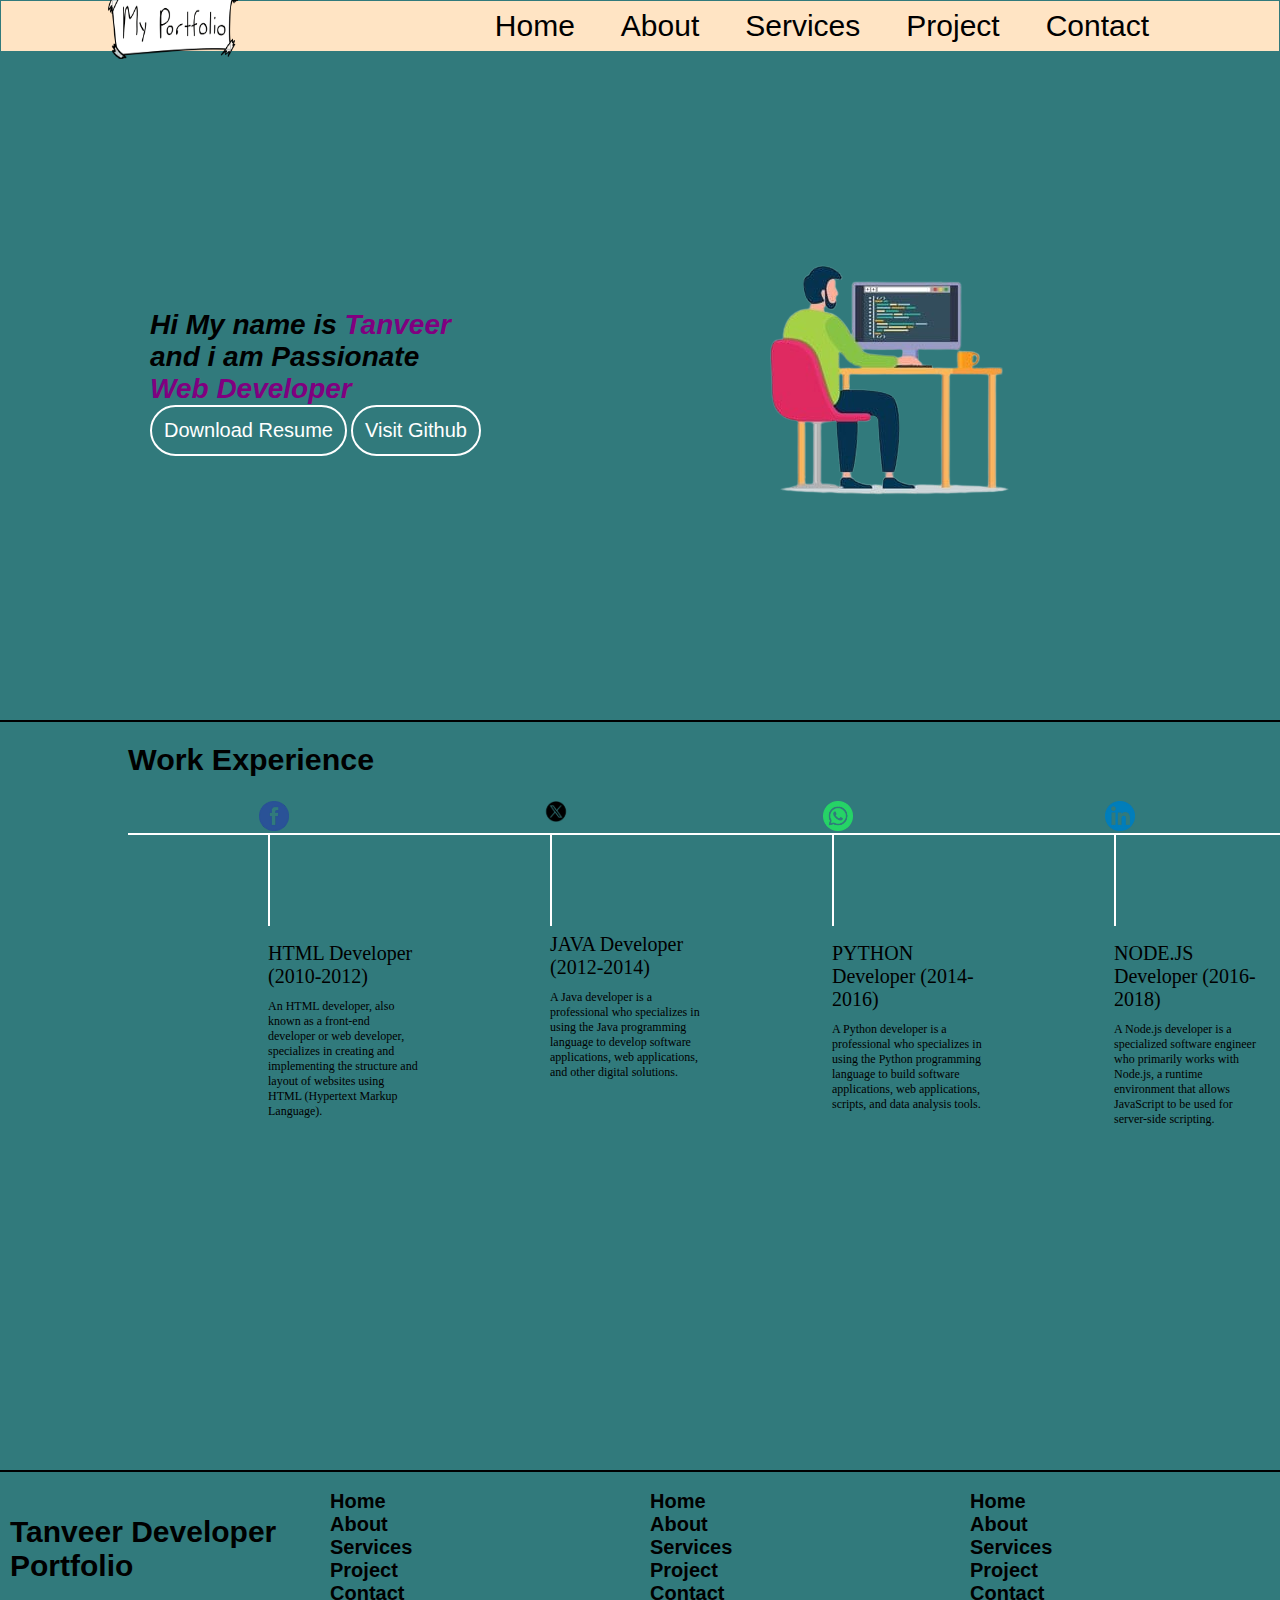
<file: index.html>
<!DOCTYPE html>
<html>
<head>
    <link rel="stylesheet" href="style.css">
    <title>My Portfolio</title>
</head>
<body>
    <header>
    <nav class="nav-bar">
        <div class="logo">
            <img src="images/my portfolio.png" alt="" srcset="" height="70px" width="130px">
        </div>
       <div class="">
        <ul>
            <li><a href="index.html" title="Home">Home</a></li>
            <li><a href="about.html" title="About">About</a></li>
            <li><a href="services.html" title="Services">Services</a></li>
            <li><a href="project.html" title="Project">Project</a></li>
            <li><a href="contact.html" title="Contact">Contact</a></li>
        </ul>
       </div>
    </nav>
    </header>
    <main>
        <section class="firstSection">
            <div class="leftSection"> 
                 <b id="style">Hi My name is <span class="color">Tanveer</span><br> and i am Passionate <br> <span class="color">Web Developer</span></b>
                 <div class="buttons">
                    <button class="btn">Download Resume</button>
                    <button class="btn">Visit Github</button>
                 </div>
                </div>
            <div class="rightSection">
                <img src="images/bg.png" alt="">
                </div>
        </section>
    </main>

    
<hr color="black">
    <section class="secondSection">
        <h1 style="font-family: 'Lucida Sans', 'Lucida Sans Regular', 'Lucida Grande', 'Lucida Sans Unicode', Geneva, Verdana, sans-serif;">Work Experience</h1>

        <div class="box">
            <div class="vertical">
                <img class="image-top" src="images/facebook.png" alt="">
                <div class="vertical-title">
                    HTML Developer (2010-2012)
                </div>
                <div class="vertical-desc">
                    An HTML developer, also known as a front-end developer or web developer, specializes in creating and implementing the structure and layout of websites using HTML (Hypertext Markup Language). 
                </div>
            </div>
            <div class="vertical">
                <img class="image-top" src="images/x.png" alt="">
                <div class="vertical-title">
                    JAVA Developer (2012-2014)
                </div>
                <div class="vertical-desc">
                    
                A Java developer is a professional who specializes in using the Java programming language to develop software applications, web applications, and other digital solutions. 
                </div>
            </div>
            <div class="vertical">
                <img class="image-top" src="images/whatsapp.png" alt="">
                <div class="vertical-title">
                    PYTHON Developer (2014-2016)
                </div>
                <div class="vertical-desc">
                    
                A Python developer is a professional who specializes in using the Python programming language to build software applications, web applications, scripts, and data analysis tools.
                </div>
            </div>
            <div class="vertical">
                <img class="image-top" src="images/linkedin.png" alt="">
                <div class="vertical-title">
                    NODE.JS Developer (2016-2018)
                </div>
                <div class="vertical-desc">
                    
                A Node.js developer is a specialized software engineer who primarily works with Node.js, a runtime environment that allows JavaScript to be used for server-side scripting.
                </div>
                
            </div>
        </div>
    </section>
<hr color="black">
    <footer>
        

<div class="row">
  <div class="column">
    <h2 style="font-family: 'Lucida Sans', 'Lucida Sans Regular', 'Lucida Grande', 'Lucida Sans Unicode', Geneva, Verdana, sans-serif;">Tanveer Developer <br> Portfolio</h2>
    
  </div>
  <div class="column">
    <b><a href="index.html">Home</a></b><br>
    <b><a href="about.html">About</a></b><br>
    <b><a href="services.html">Services</a></b><br>
    <b><a href="project.html">Project</a></b><br>
    <b><a href="contact.html">Contact</a></b>
  </div>
  <div class="column">
    <b><a href="index.html">Home</a></b><br>
    <b><a href="about.html">About</a></b><br>
    <b><a href="services.html">Services</a></b><br>
    <b><a href="project.html">Project</a></b><br>
    <b><a href="contact.html">Contact</a></b>
  </div>
  <div class="column">
    <b><a href="index.html">Home</a></b><br>
    <b><a href="about.html">About</a></b><br>
    <b><a href="services.html">Services</a></b><br>
    <b><a href="project.html">Project</a></b><br>
    <b><a href="contact.html">Contact</a></b>
  </div>
</div><br><br><br>
<center><b style="font-size: 1.0pc;">Copyright&#169; 2024 tanveerportfolio.com | All right reserved</b></center>
    </footer>
</body>
</html>
</file>
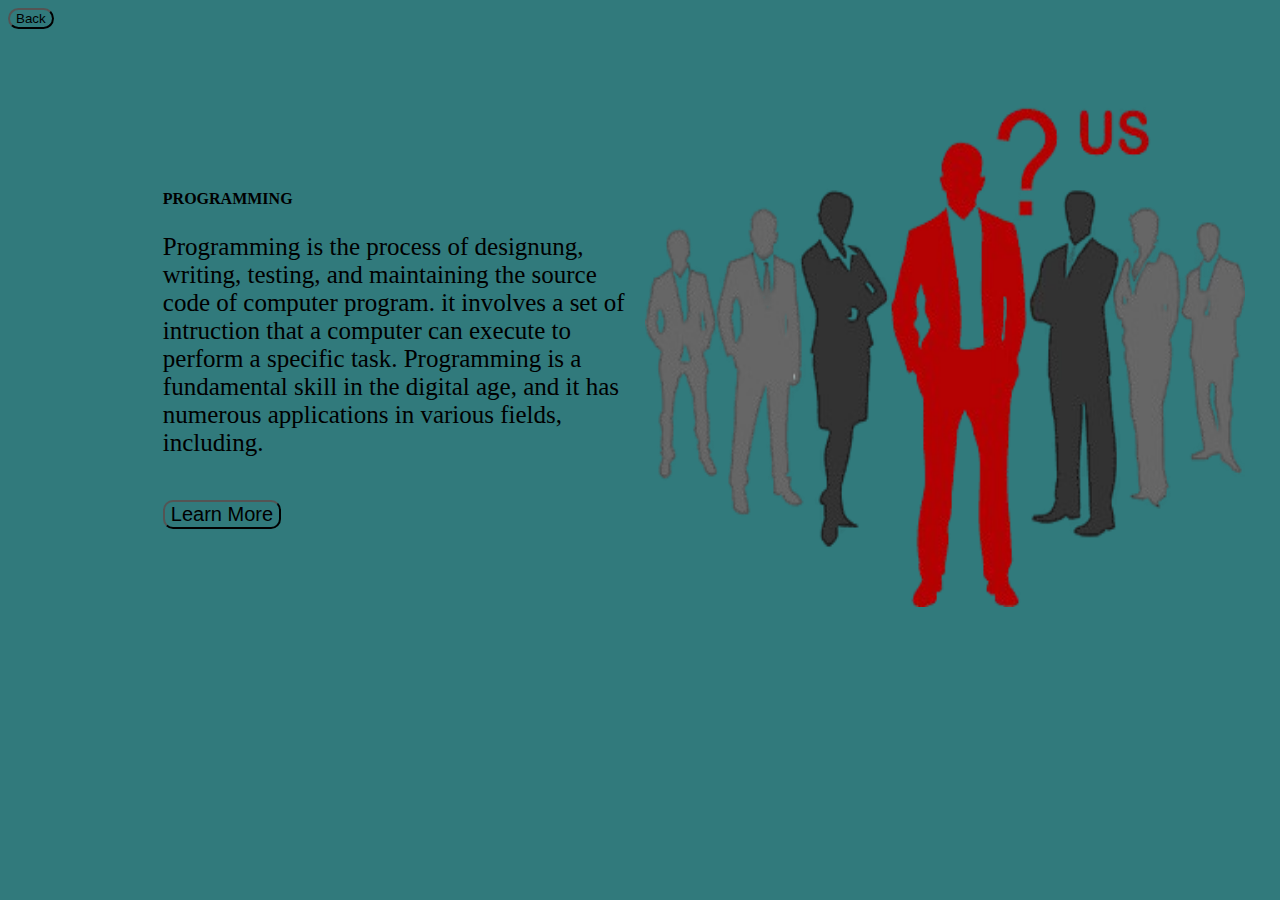
<file: about.html>
<!DOCTYPE html>
<html lang="en">

<head>
    <meta charset="UTF-8">
    <meta name="viewport" content="width=device-width, initial-scale=1.0">
    <title>About Us</title>
    <style>
        body {
            background-color: rgb(49, 122, 124);
        }

        main {
            margin: 0px;
            padding: 150px;
        }

        .firstSection {
            display: flex;
            justify-content: space-around;
            align-items: center;
            height: 40vh;
        }

        .firstSection>div {
            width: 49%;
        }

        button {
            border-radius: 2pc;
            border-color: black;
            background-color: rgb(49, 122, 124);
        }

        a {
            text-decoration: none;
            color: black;
        }

        a:hover {
            color: black;
            color: white;
        }

        #submit {
            border-radius: 10px;
            font-size: 20px;
            font-family: 'Franklin Gothic Medium', 'Arial Narrow', Arial, sans-serif;
            background-color: rgb(49, 122, 124);
            border-width: 2px;
            cursor: pointer;
        }

        #submit:hover {
            color: white;
        }
    </style>
</head>

<body>
    <button class="style"><a href="index.html">Back</a></button>
    <main>
        <section class="firstSection">
            <div class="leftSection">
                <b id="style">PROGRAMMING</b>
                <p style="font-size: 25px;">Programming is the process of designung, writing, testing, and maintaining
                    the source code of computer program. it involves a set of intruction that a computer can execute to
                    perform a specific task. Programming is a fundamental skill in the digital age, and it has numerous
                    applications in various fields, including.</p>
                <br>
                <form action="" method="post">
                    <div class="email">
                        <input type="submit" value="Learn More" id="submit">
                    </div>
                </form>
            </div>
            <div class="rightSection">
                <img src="images/aboutus.png" alt="" height="500px" width="600px">
            </div>
        </section>
    </main>
</body>

</html>
</file>
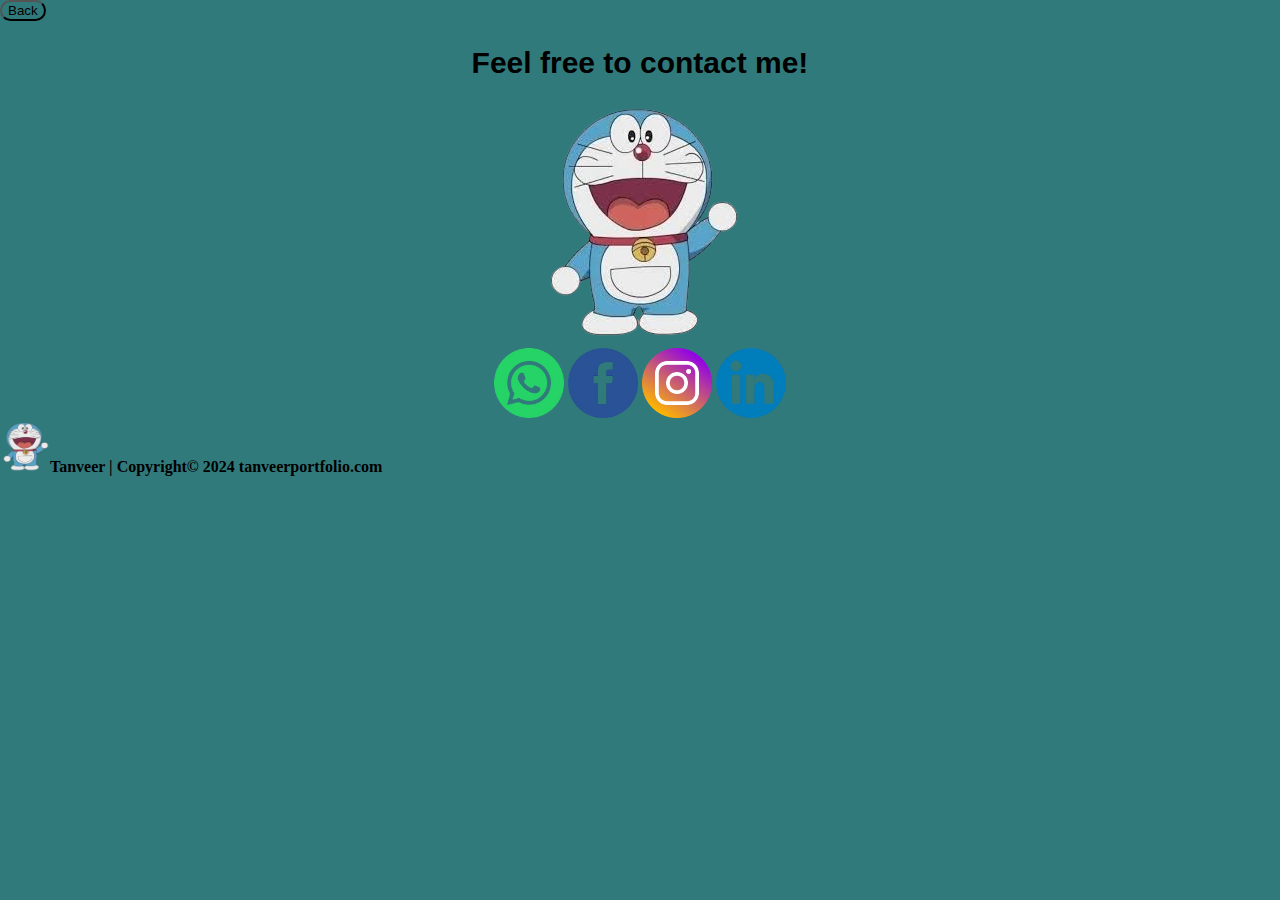
<file: contact.html>
<!DOCTYPE html>
<html lang="en">
<head>
    <meta charset="UTF-8">
    <meta name="viewport" content="width=device-width, initial-scale=1.0">
    <title>contact</title>
    <link rel="stylesheet" href="style.css">
    <style>
        button{
            border-radius: 2pc;
            border-color: black;
            background-color: rgb(49, 122, 124);
        }
        a:hover{
            color: white;
        }
    </style>
</head>
<body>
    <button class="style"><a href="index.html">Back</a></button>
    <h2 style="align-items: center; font-size: 30px; font-family: 'Lucida Sans', 'Lucida Sans Regular', 'Lucida Grande', 'Lucida Sans Unicode', Geneva, Verdana, sans-serif;" align="center">Feel free to contact me!</h2>
    <center><img src="images/doremon.png" alt=""> </center>

    <center><span>
        <a href=""><img src="images/whatsapp.png" alt="" height="70px" width="70px"></a>
        <a href=""><img src="images/facebook.png" alt="" height="70px" width="70px"></a>
        <a href=""><img src="images/instagram.webp" alt="" height="70px" width="70px"></a>
        <a href=""><img src="images/linkedin.png" alt="" height="70px" width="70px"></a>
    </span></center>

    <span><img src="images/doremon.png" alt="" height="50px" width="50px"><b style="font-size: 1.0pc;">Tanveer | Copyright&#169; 2024 tanveerportfolio.com</b></span>
</body>
</html>
</file>
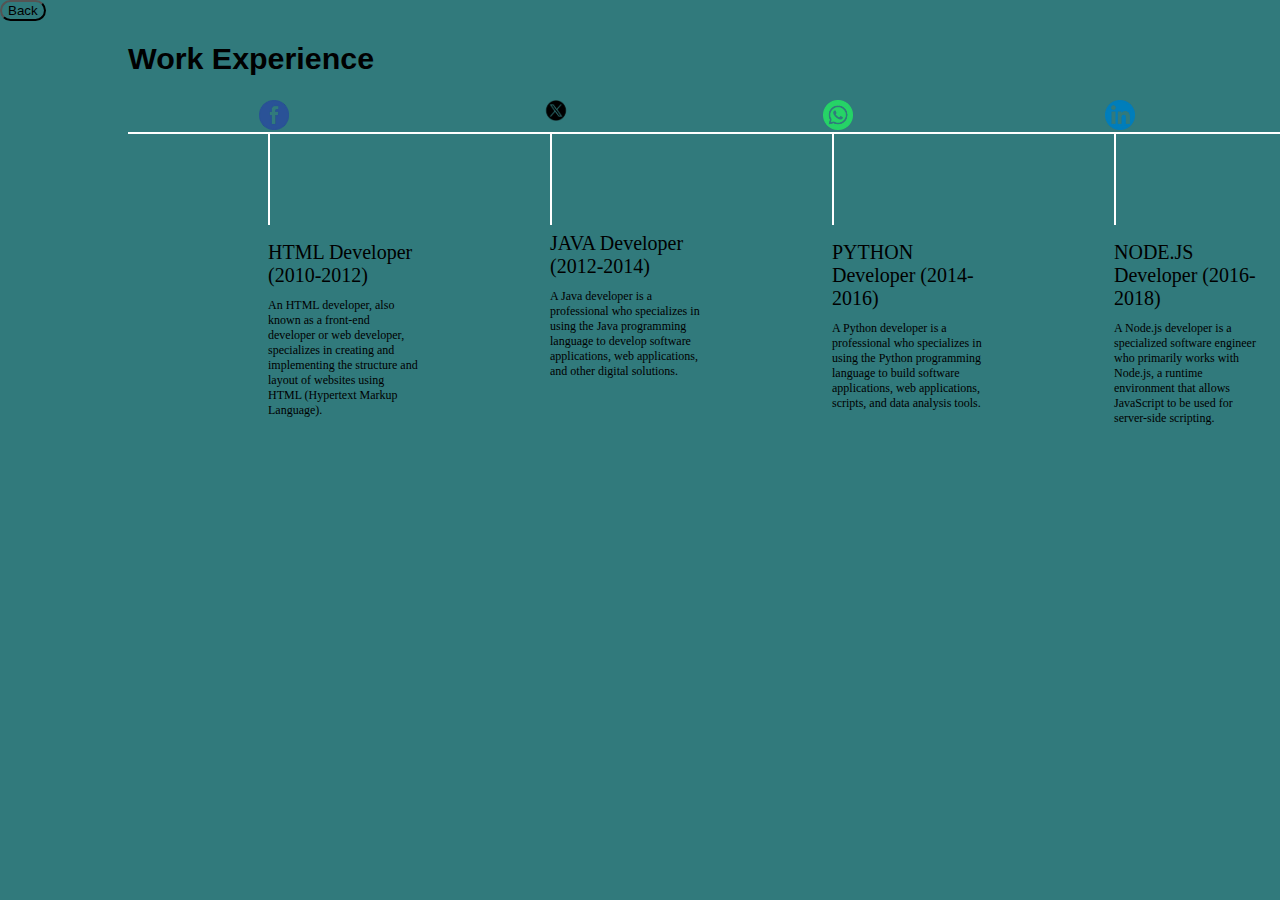
<file: project.html>
<!DOCTYPE html>
<html lang="en">
<head>
    <meta charset="UTF-8">
    <meta name="viewport" content="width=device-width, initial-scale=1.0">
    <title>Project</title>
    <link rel="stylesheet" href="style.css">
    <style>
        button{
            border-radius: 2pc;
            border-color: black;
            background-color: rgb(49, 122, 124);
        }
        a:hover{
            color: white;
        }
    </style>
</head>
<body>
    <button class="style"><a href="index.html">Back</a></button>
    <section class="secondSection">
        <h1 style="font-family: 'Lucida Sans', 'Lucida Sans Regular', 'Lucida Grande', 'Lucida Sans Unicode', Geneva, Verdana, sans-serif;">Work Experience</h1>

        <div class="box">
            <div class="vertical">
                <img class="image-top" src="images/facebook.png" alt="">
                <div class="vertical-title">
                    HTML Developer (2010-2012)
                </div>
                <div class="vertical-desc">
                    An HTML developer, also known as a front-end developer or web developer, specializes in creating and implementing the structure and layout of websites using HTML (Hypertext Markup Language). 
                </div>
            </div>
            <div class="vertical">
                <img class="image-top" src="images/x.png" alt="">
                <div class="vertical-title">
                    JAVA Developer (2012-2014)
                </div>
                <div class="vertical-desc">
                    
                A Java developer is a professional who specializes in using the Java programming language to develop software applications, web applications, and other digital solutions. 
                </div>
            </div>
            <div class="vertical">
                <img class="image-top" src="images/whatsapp.png" alt="">
                <div class="vertical-title">
                    PYTHON Developer (2014-2016)
                </div>
                <div class="vertical-desc">
                    
                A Python developer is a professional who specializes in using the Python programming language to build software applications, web applications, scripts, and data analysis tools.
                </div>
            </div>
            <div class="vertical">
                <img class="image-top" src="images/linkedin.png" alt="">
                <div class="vertical-title">
                    NODE.JS Developer (2016-2018)
                </div>
                <div class="vertical-desc">
                    
                A Node.js developer is a specialized software engineer who primarily works with Node.js, a runtime environment that allows JavaScript to be used for server-side scripting.
                </div>
                
            </div>
        </div>
    </section>
</body>
</html>
</file>
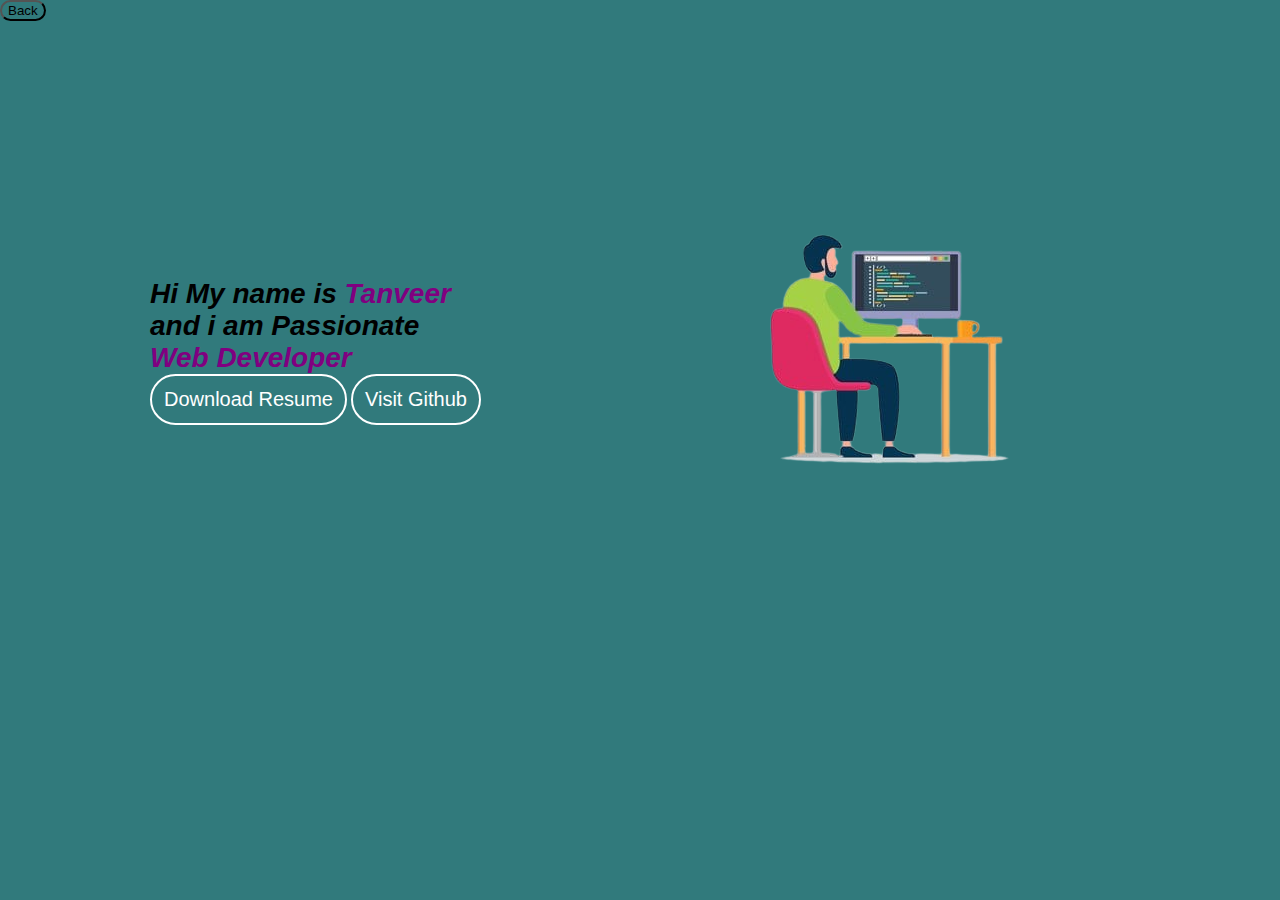
<file: services.html>
<!DOCTYPE html>
<html lang="en">
<head>
    <meta charset="UTF-8">
    <meta name="viewport" content="width=device-width, initial-scale=1.0">
    <title>Services</title>
    <link rel="stylesheet" href="style.css">
    <style>
        button{
            border-radius: 2pc;
            background-color: rgb(49, 122, 124);
        }
        a:hover{
            color: white;
        }
    </style>
</head>
<body>
    <button class="style"><a href="index.html">Back</a></button>
    <main>
        <section class="firstSection">
            <div class="leftSection"> 
                 <b id="style">Hi My name is <span class="color">Tanveer</span><br> and i am Passionate <br> <span class="color">Web Developer</span></b>
                 <div class="buttons">
                    <button class="btn">Download Resume</button>
                    <button class="btn">Visit Github</button>
                 </div>
                </div>
            <div class="rightSection">
                <img src="images/bg.png" alt="">
                </div>
        </section>
    </main>
</body>
</html>
</file>
<file: style.css>
body{
    margin: 0px;
    padding: 0px;
    background-color: rgb(49, 122, 124);
}
nav{
display: flex;
justify-content: space-around;
align-items: center;
height: 50px;
background-color: bisque;
margin:1px;
padding: 10px;
}
nav ul{
display: flex;
justify-content: center;
}
nav ul li{
list-style: none;
margin: 23px;
font-size: 30px;
font-family: Verdana, Geneva, Tahoma, sans-serif;
}
a{
text-decoration: none;
color: black;
}
a:hover{
    text-decoration: none;
    }

main{
    background-color: rgb(49, 122, 124);
    margin: 0px;
    padding: 150px;
}
.firstSection{
    display: flex;
    justify-content: space-around;
    align-items: center;
    height: 40vh;
}
.firstSection > div{
    width: 50%;
}
#style{
    font-size: 28px;
    font-family: 'Lucida Sans', 'Lucida Sans Regular', 'Lucida Grande', 'Lucida Sans Unicode', Geneva, Verdana, sans-serif;
    font-style: italic;
}
.leftSection.button{
    padding: 63px;

}
.leftSection .btn{
    padding: 12px;
    background-color: rgb(49, 122, 124);
    color: white;
    border: 2px solid white;
    font-size: 20px;
    cursor: pointer;
    border-radius: 2pc;
}
.leftSection .btn:hover{
    background-color: bisque;
    color: black;
}

.rightSection img{
    margin: 70px;
}
.color{
    color: purple;
}


.secondSection{
    max-width: 80vw;
    margin: auto;
    height: 80vh;
}
.secondSection h1{
    font-size: 1.9rem;
}
.secondSection .box{
    background-color: white;
    width: 180vh;
    height: 2px;
    margin: 56px 0;
    display: flex;
}
.secondSection .vertical{
    height: 93px;
    width: 2px;
    background-color: white;
    margin: 0 140px;
}
.image-top{
    width: 30px;
    position: relative;
    top: -32px;
    left: -9px;
}
.vertical-title{
    position: relative;
    top: 75px;
    width: 150px;
    font-size: 20px;
}
.vertical-desc{
    position: relative;
    top: 86px;
    color: rgb(0, 0, 0);
    width: 150px;
    font-size: 12px;
}
* {
    box-sizing: border-box;
  }
  
  .column {
    font-family: 'Lucida Sans', 'Lucida Sans Regular', 'Lucida Grande', 'Lucida Sans Unicode', Geneva, Verdana, sans-serif;
    font-size: 20px;
    float: left;
    width: 25%;
    padding: 10px;
    height: 80px;
  }
  
  .row:after {
    content: "";
    display: table;
    clear: both;
  }
</file>
